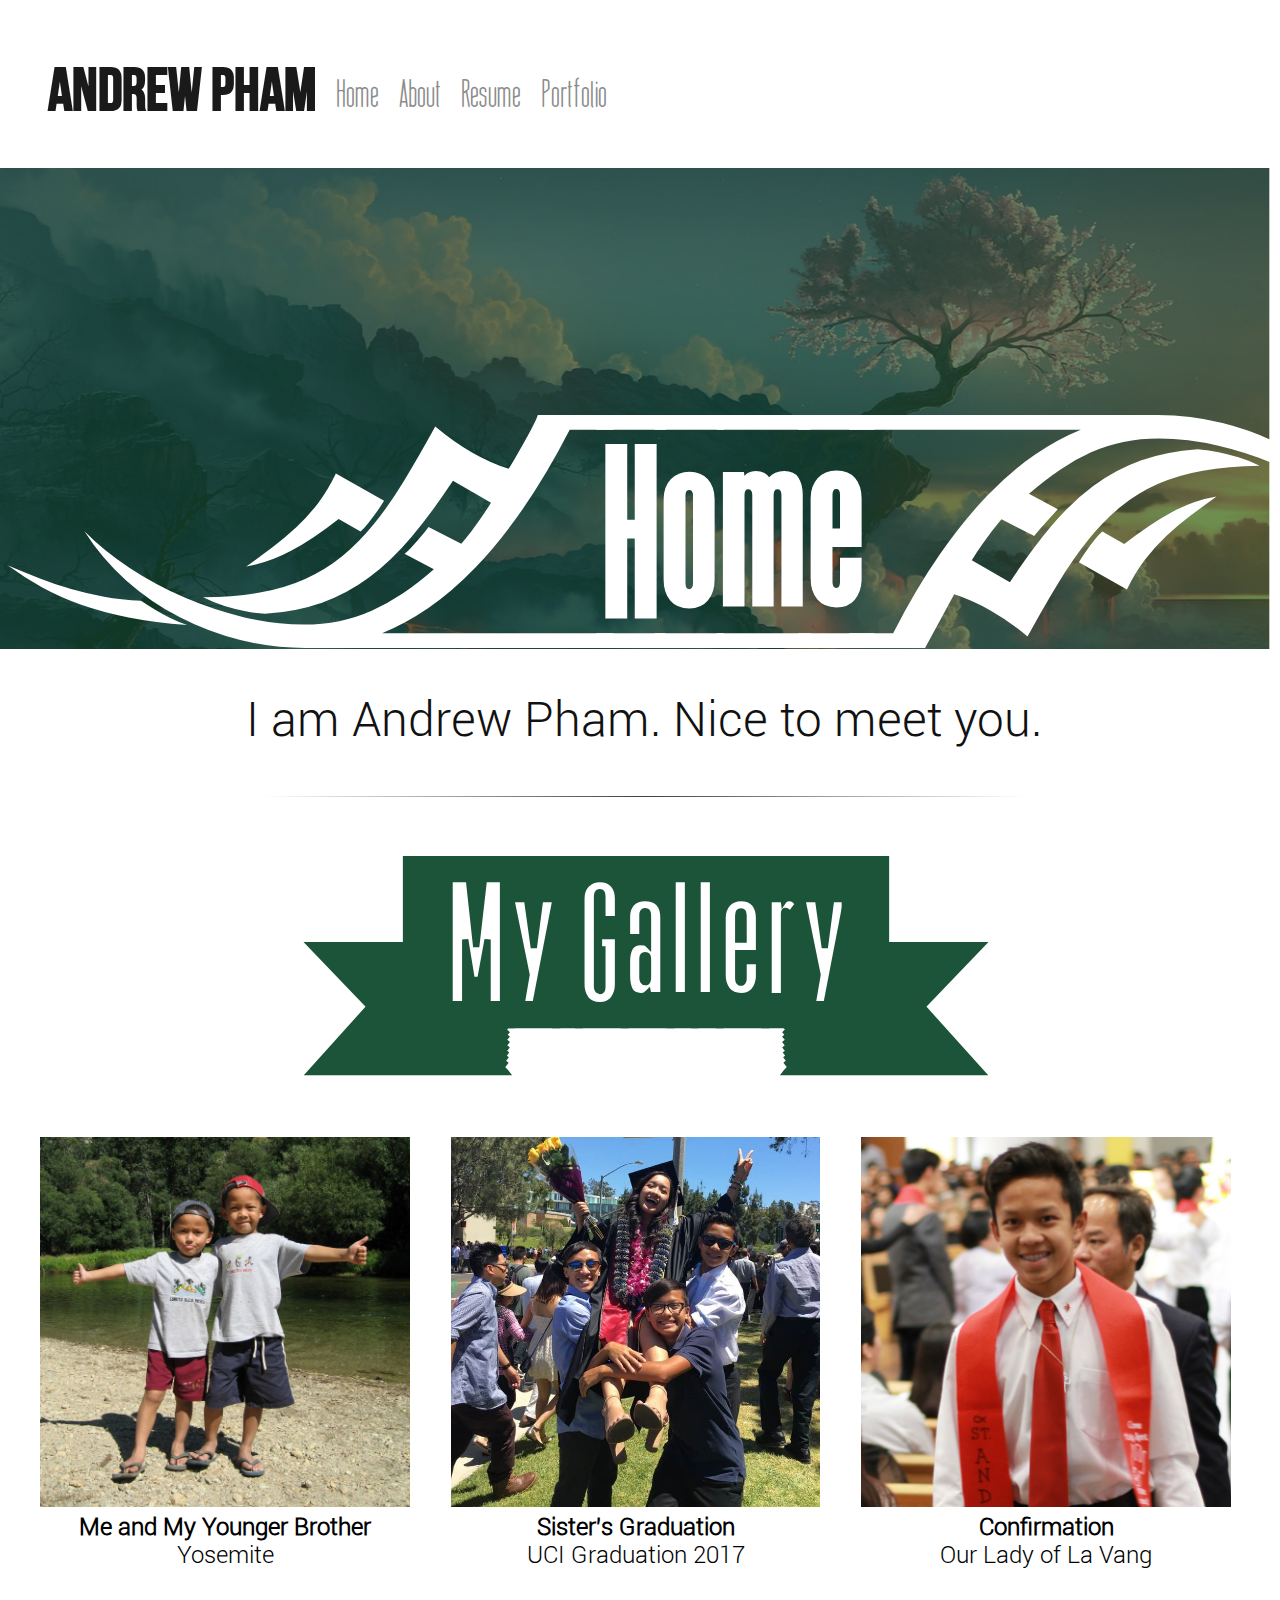
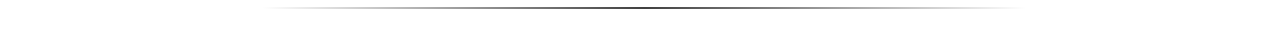
<file: index.html>
<!doctype html> 
<html lang="en">
    <head>
        <title>Andrew Pham | Home</title>
        <link rel="stylesheet" href="style.css" type="text/css">
    </head>
    <body>
        <div id="top">
         <h1>Andrew Pham</h1>
            <ul id="nav">
                <li><a href="index.html">Home</a></li>
                <li><a href="about.html">About</a></li>
                <li><a href="resume.html">Resume</a></li>
                <li><a href="portfolio.html">Portfolio</a></li>
            </ul>
        </div>
        <div id="dawn">
            <img src="images/scorched-earthfinal" id="cover" width= 100%>
                <div id="night">
                    <p id="intro">{Home}</p>
                </div>
                <div id="homedesc">
                    <p> I am Andrew Pham. Nice to meet you.</p>
                    <hr>
                </div>
                <h3>
                   {My Gallery}<br>
                </h3>
                <div id="front">
                    <div id="left">
                        <img src="images/Yosemite.jpg" width= 100%> <br> 
                            <div id="annie">
                                <b> Me and My Younger Brother </b> <br>
                                Yosemite
                            </div>
                    </div>
                    <div id="center">
                        <img src="images/Stephanie'sgrad.jpg" width= 100%> <br>
                        <div id"karma">
                            <b> Sister's Graduation </b> <br>
                                UCI Graduation 2017
                        </div>
                    </div>
                    <div id="right">
                        <img src="images/old.jpg" width= 100%> <br>
                        <div id="masteryi">
                             <b> Confirmation </b> <br>
                                Our Lady of La Vang
                        </div>
                        </div>
                    </div>
                 </div>
                 
                <br>
                <hr><hr>
                <br>
    </body>
</html>
</file>
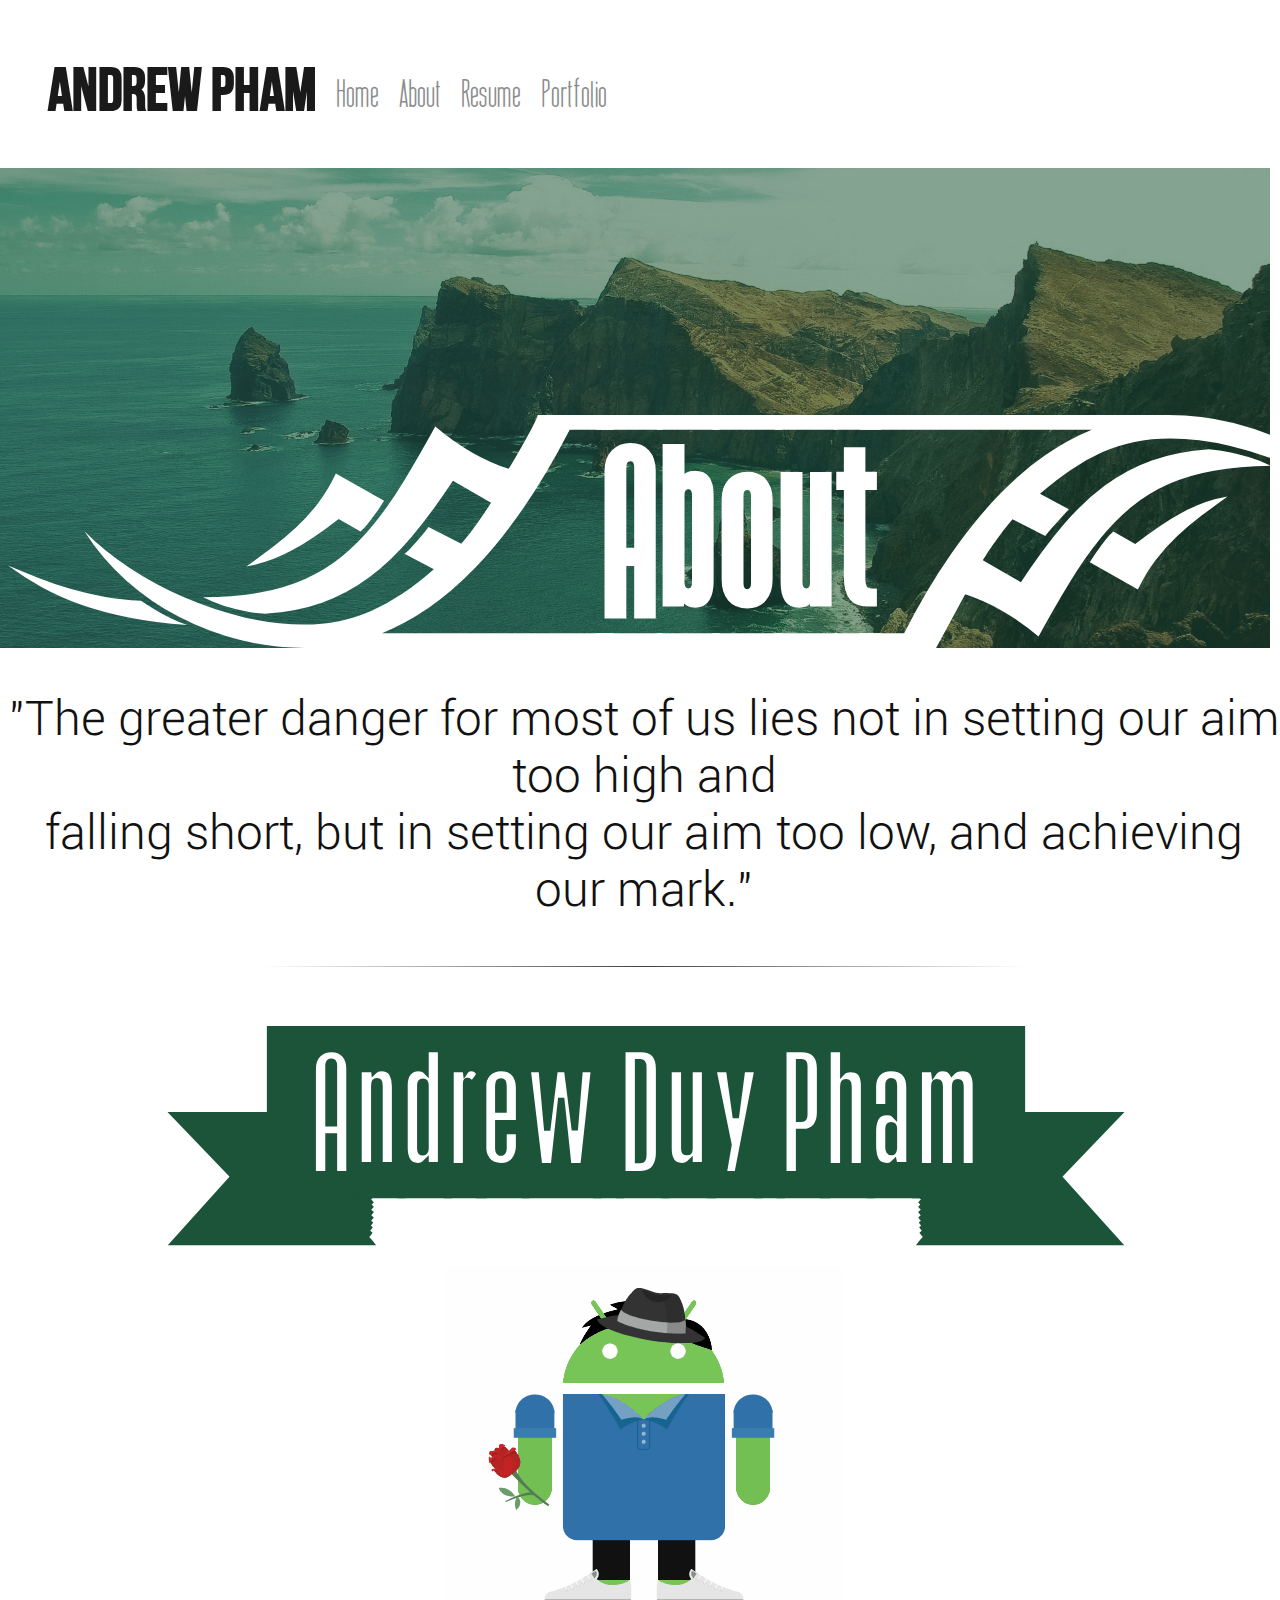
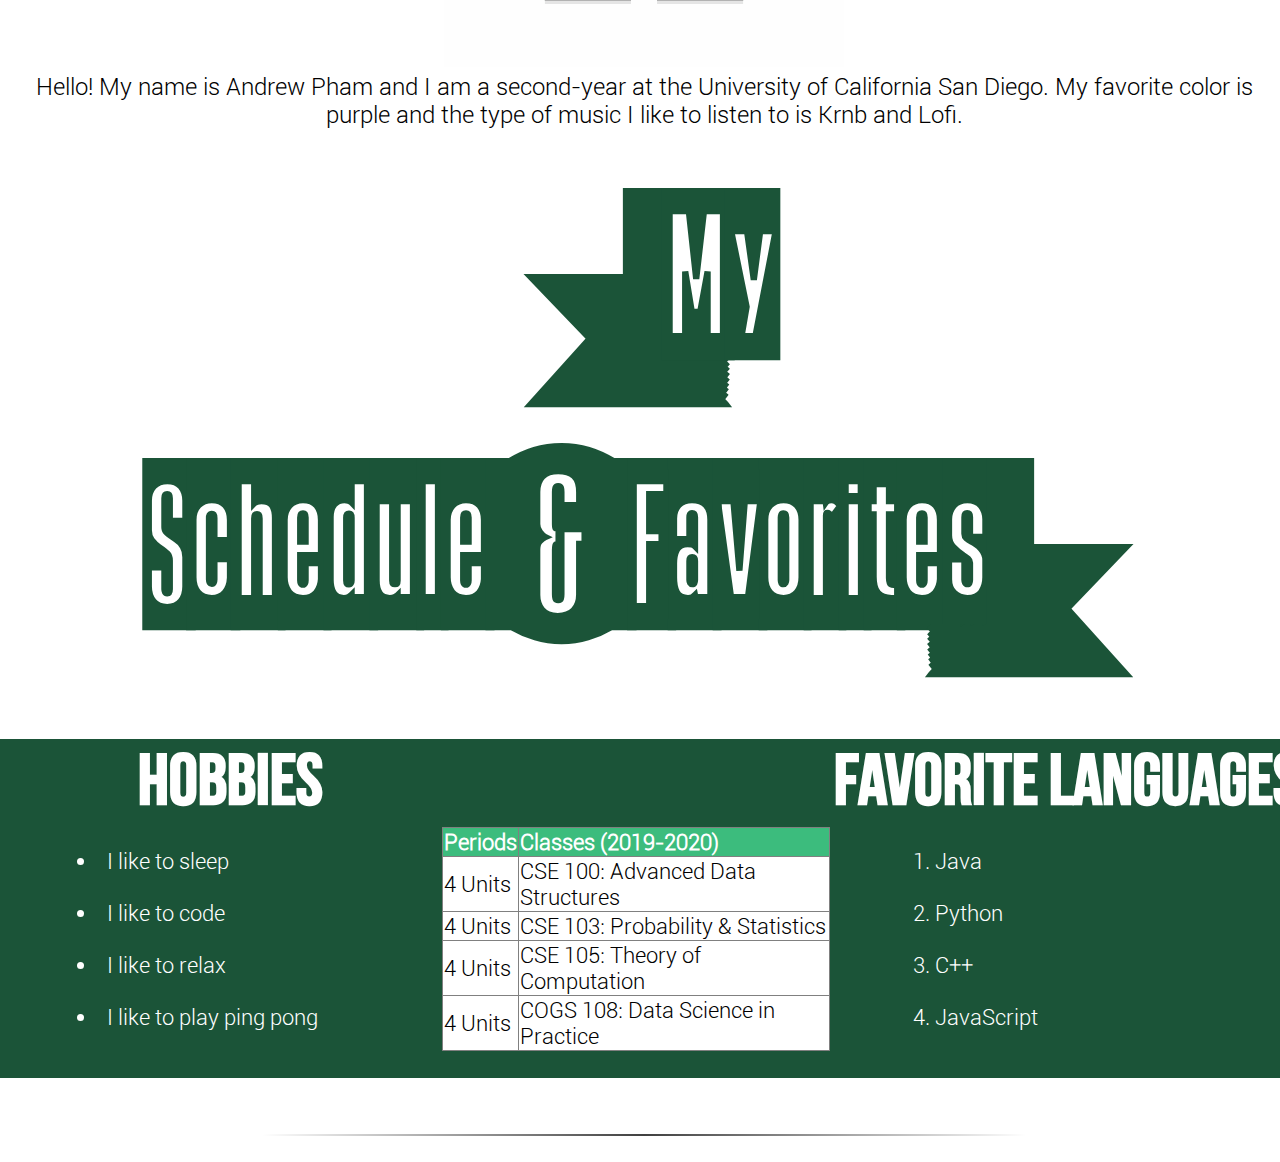
<file: about.html>
<!doctype html> 
<html lang="en">
    <head>
        <title>Andrew Pham | About</title>
        <link rel="stylesheet" href="style.css" type="text/css">
    </head>
    <body>
        <div id="top">
        <h1>Andrew Pham</h1>
        <ul id="nav">
            <li><a href="index.html">Home</a></li>
            <li><a href="about.html">About</a></li>
            <li><a href="resume.html">Resume</a></li>
            <li><a href="portfolio.html">Portfolio</a></li>
        </ul>
        </div>
        <div id="dawn">
            <img src="images/beachfinal.jpg"  id="cover" width= 100%>
                <div id="night">
                    <p id="intro">{About}</p>
                </div>
                <div id="homedesc">
                <p> "The greater danger for most of us lies not in setting our aim too high and 
                <br>
                falling short, but in setting our aim too low, and achieving our mark."
                </p>
                <hr>
                </div>
                <h3>
                   {Andrew Duy Pham}<br>
                </h3>
                <div id="confirmation">
                    <img src="images/andrew.gif"></img><br>
                                Hello! My name is Andrew Pham and I am a second-year at the University of California San Diego. My favorite color is purple and the type of music I like to listen to is Krnb and Lofi.<br>
                </div>
                <h3>
                   {My Schedule&Favorites}<br>
                </h3>
                <div id="front">
                    <div id="facts">
                            <div id="hobbies">
                                <center><h5>Hobbies</h5></center>
                            <ul>
                                <li>I like to sleep</li><br>
                                <li>I like to code</li><br>
                                <li>I like to relax</li><br>
                                <li>I like to play ping pong</li><br>
                            </ul>
                            </div>
                             <div id="table">
                                <table border="1" width= 100%>
                                    <center><th>Periods</th><th>Classes (2019-2020)</th></center>
                                        <tr><td> 4 Units</td><td> CSE 100: Advanced Data Structures</td></tr>
                                        <tr><td> 4 Units</td><td> CSE 103: Probability & Statistics</td></tr>
                                        <tr><td> 4 Units</td><td> CSE 105: Theory of Computation</td></tr>
                                        <tr><td> 4 Units</td><td> COGS 108: Data Science in Practice</td></tr>
                                </table>
                        </div>
                            <div id="song">
                                <center><h5>Favorite Languages</h5></center>
                                 <ol>
                                    <li> Java </li><br>
                                    <li> Python </li><br>
                                    <li> C++ </li><br>
                                    <li> JavaScript </li><br>
                                </ol>
                            </div>
                        </div>
                        </div>
                    
                    <br>
                
        
        
        
                <br>
                <hr><hr>
                <br>
        </div>
    </body>
    
</html>
</file>
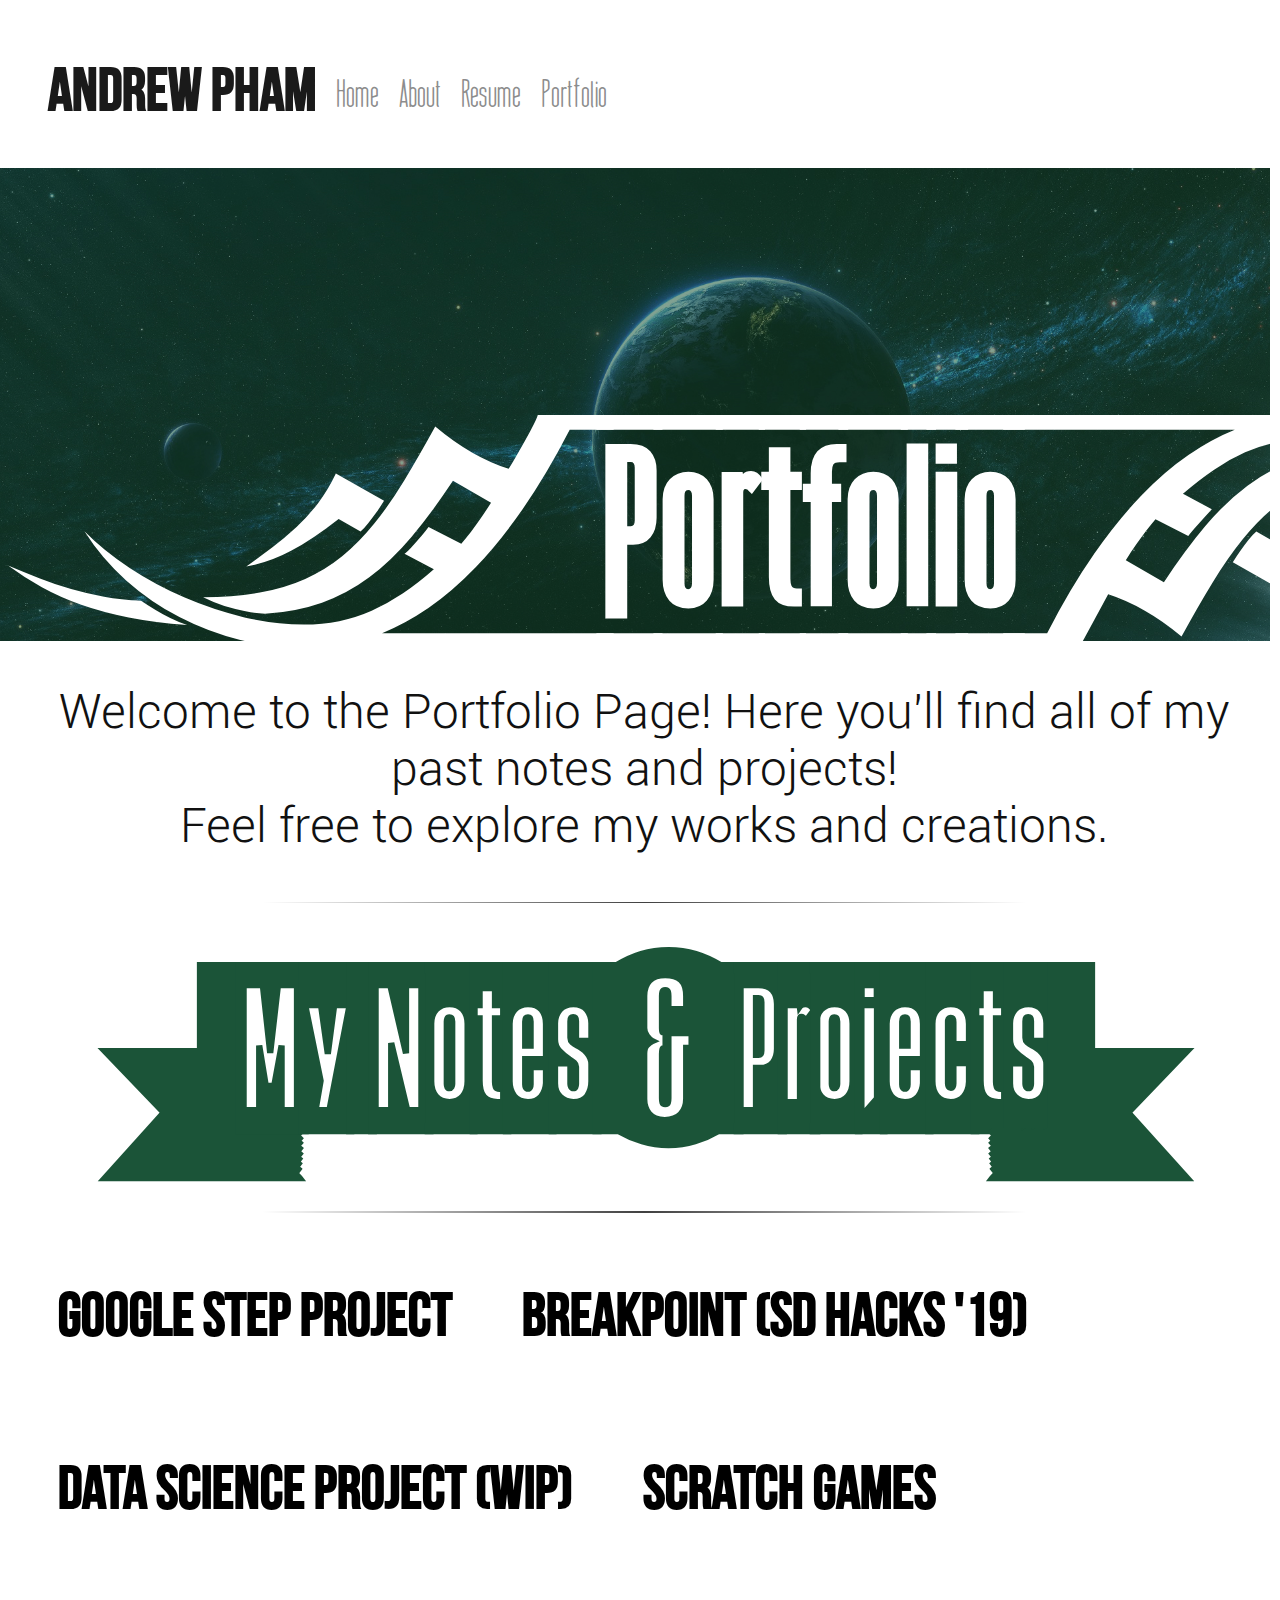
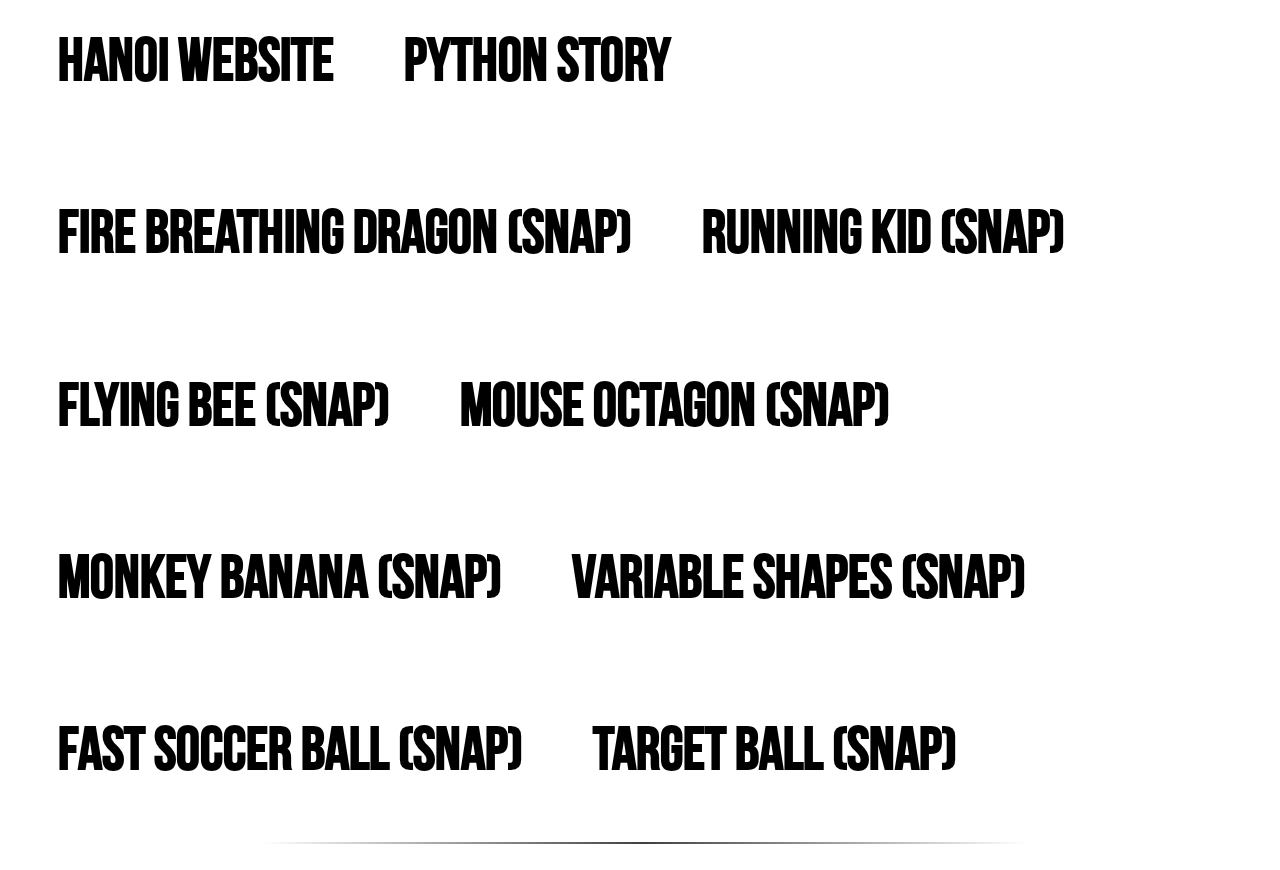
<file: portfolio.html>
<!doctype html> 
<html lang="en">
    <head>
        <title>Andrew Pham | Portfolio</title>
        <link rel="stylesheet" href="style.css" type="text/css">
    </head>
    <body>
        <div id="top">
         <h1>Andrew Pham</h1>
        <ul id="nav">
            <li><a href="index.html">Home</a></li>
            <li><a href="about.html">About</a></li>
            <li><a href="resume.html">Resume</a></li>
            <li><a href="portfolio.html">Portfolio</a></li>
        </ul>
        </div>
        <div id="dawn">
            <img src="images/spacefinal.jpg" id="cover" width= 100%>
                <div id="night">
                    <p id="intro"> {Portfolio}</p>
                </div>
                <div id="homedesc">
                <p> Welcome to the Portfolio Page! Here you'll find all of my past notes and projects!<br>
                    Feel free to explore my works and creations.</p>
                <hr>
                </div>
                
                <h3>{My Notes&Projects}</h3>
                <br>
                <hr><hr>
                <br>
                <div id="projects">
                    <center>
                    <a href="https://github.com/googleinterns/step152-2020"><h1>Google STEP Project</h1></a>
                    <a href="https://github.com/shonepatil/breakpoint"><h1>BreakPoint (SD Hacks '19)</h1></a>
                    <a href="https://github.com/COGS108/group018_fa20" target="_blank"><h1>Data Science Project (WIP)</h1></a>
                    <a href="scratch.html"><h1>Scratch Games</h1></a>
                    <a href="https://hanoiviettwoproject.weebly.com" target="_blank"><h1>Hanoi Website</h1></a>
                    <a href="https://repl.it/@AndrewPham2/StoryMapping" target="_blank"><h1>Python Story</h1></a>
                    <a href="https://youtu.be/9oB_AGduZYQ" target="_blank"><h1>Fire Breathing Dragon (SNAP)</h1></a>
                    <a href="https://youtu.be/FxvGHylVzkg" target="_blank"><h1>Running Kid (SNAP)</h1></a>
                    <a href="https://youtu.be/3wlxIlNjlYU" target="_blank"><h1>Flying Bee (SNAP)</h1></a>
                    <a href="https://youtu.be/Cw6o7gWtigI" target="_blank"><h1>Mouse Octagon (SNAP)</h1></a>
                    <a href="https://youtu.be/1HthTXK7AAY" target="_blank"><h1>Monkey Banana (SNAP)</h1></a>    
                    <a href="https://youtu.be/vvrsbl51lIg" target="_blank"><h1>Variable Shapes (SNAP)</h1></a>
                    <a href="https://youtu.be/JlzEeZUk2Nc" target="_blank"><h1>Fast Soccer Ball (SNAP)</h1></a>
                    <a href="https://youtu.be/CrVTVDi1WYo" target="_blank"><h1>Target Ball (SNAP)</h1></a>
                    </center>
                </div>
                <br>
                <hr><hr>
                <br>
    </body>
</html>
</file>
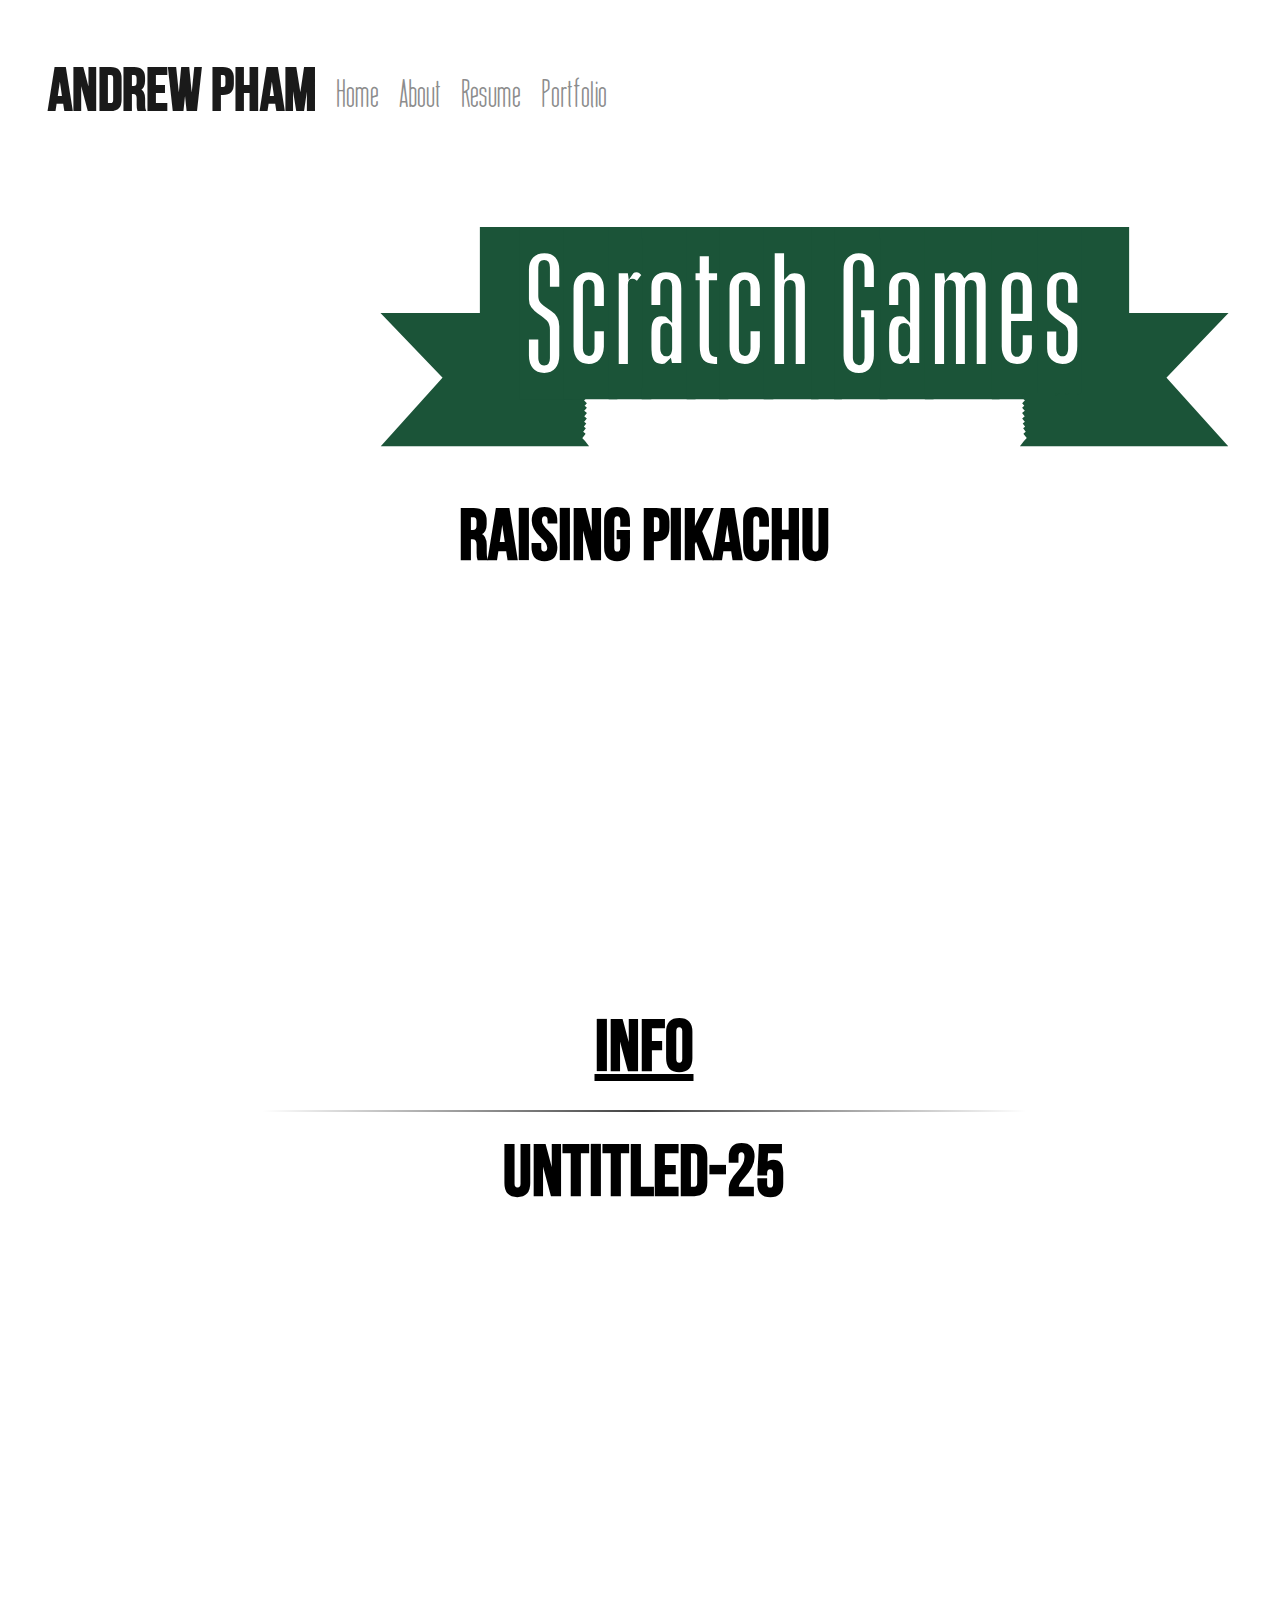
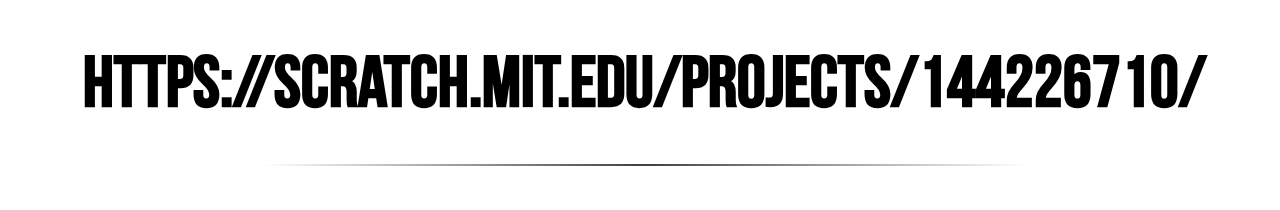
<file: scratch.html>
<!doctype html> 
<html lang="en">
    <head>
        <title>Andrew Pham | Scratch</title>
        <link rel="stylesheet" href="style.css" type="text/css">
    </head>
    <body>
        <div id="top">
         <h1>Andrew Pham</h1>
        <ul id="nav">
            <li><a href="index.html">Home</a></li>
            <li><a href="about.html">About</a></li>
            <li><a href="resume.html">Resume</a></li>
            <li><a href="portfolio.html">Portfolio</a></li>
        </ul>
        </div>
        <br><br><br><br><br><br><br><br><br>
        <center><h3>{Scratch Games}</h3></center>
        <br><br>
            <center>
            <h4>Raising Pikachu</h4>
            <iframe src="https://scratch.mit.edu/projects/186772302/embed" allowtransparency="true" width="485" height="402" frameborder="0" scrolling="no" allowfullscreen></iframe>
            </center>
            <br>
            <center><h4><a href="https://scratch.mit.edu/projects/186772302/" target="_blank">Info</a></h4></center>
            <br>
            <hr><hr>
            <br>
            <center>
            <h4>Untitled-25</h4>
            <iframe src="https://scratch.mit.edu/projects/144226710/embed" allowtransparency="true" width="485" height="402" frameborder="0" scrolling="no" allowfullscreen></iframe>
            </center>
            <br>
            <center><h4>https://scratch.mit.edu/projects/144226710/</h4></center>
                <br><br>
                <hr><hr>
                <br><br>
    </body>
</html>
</file>
<file: style.css>
@font-face{
    font-family: Anisha;
    src: url(Font/AnishaFree.otf);
}
@font-face{
    font-family: Tribal;
    src: url(Font/Tribal_Box.ttf);
}
@font-face{
    font-family: Bebas;
    src: url(Font/BebasNeue.otf);
}
@font-face{
    font-family: Cool;
    src: url(Font/ThinCool.ttf);
}
@font-face{
    font-family: York;
    src: url(Font/York.ttf);
}
@font-face{
    font-family: Bbox;
    src: url(Font/BlackBox.ttf);
}
@font-face{
    font-family: Roboto;
    src: url(Font/Roboto.ttf);
}
body{
    background-color: white;
    color: black;
    background-repeat: no-repeat;
    background-attachment: fixed;
    margin-right: 0px;
    
}

#nav {
    background-color: #fff;
    padding: -30px;
    list-style-type: none;
}

h1{
    font-family: "Bebas";
    border: solid black 0px;
    background-color: #ffffff;
    padding: 10px 20px 10px 50px;
    color: black;
    overflow: hidden;
    float: left;
    font-size: 60px;
}

h4{
    font-family: "Bebas";
    border: solid black 0px;
    background-color: #ffffff;
    padding: 0px -40px 0px -40px;
    margin: 0px -40px 0px -40px;
    color: black;
    overflow: hidden;
    font-size: 72px;
}

h5{
    font-family: "Bebas";
    border: solid black 0px;
    background-color: #1b5438;
    padding: 0px -40px 0px -40px;
    margin: 0px -40px 0px -40px;
    color: white;
    overflow: hidden;
    font-size: 72px;
}

#intro{
    color: white;
    text-align: center;
    font-family: "Tribal";
    font-size: 280px;
    padding: -10px;
    margin-top: 180px;
}
#homedesc{
    text-align: center;
    color: #111;
    font-family: "Roboto";
    font-size: 48px;
}
h3{
    color: #1b5438;
    font-family: "Bbox";
    font-size: 200px;
    text-align: center;
    margin: 10px;
}
#top {
    background-color: #ffffff;
    width: 100%;
    margin-top: -10px;
    margin-left: -10px;
    margin-bottom: -10px;
    margin-right: -20px;
    opacity: .9;
}

#front{
    margin: 40px 0px 0px 0px;
    padding: 20px;
}

#left{
    text-align: left;
    width: 30%;
    display: inline-block;
    margin-right: 3%;
    margin-left: 1%;
    font-family: "Roboto";
    color: black;
    font-size: 150%;
}

#center{
    text-align: center;
    width: 30%;
    display: inline-block;
    margin-right: 3%;
    font-family: "Roboto";
    color: black;
    font-size: 150%;
}

#right{
    text-align: right;
    width: 30%;
    display: inline-block;
    margin-right: 1%;
    font-family: "Roboto";
    color: black;
    font-size: 150%;
}

#champs{
    margin: 40px 0px 0px 0px;
    padding: 20px;
}
#annie{
    text-align: center;
    font-family: "Roboto";
}
#karma{
    text-align: center;
    font-family:"Roboto";
}
#masteryi{
    text-align: center;
    font-family: "Roboto";
}

#night {
    position: absolute;
    text-align: center;
    top: 20%;
    width: 100%;
    height: 100px;
}
#confirmation{
    text-align: center;
    margin-top: 20px;
    font-family: "Roboto";
    font-size: 24px;
}
#facts{
    margin: 0px 10px 0px -30px;
    padding: -10px;
    width: 105%;
    color: white;
    background-color: #1b5438;
}
#table{
    text-align: left;
    width: 30%;
    display: inline-block;
    margin-right: 3%;
    margin-left: 1%;
    font-family: "Roboto";
    color: white;
    font-size: 140%;
}
#hobbies{
    text-align: left;
    width: 30%;
    display: inline-block;
    margin-left: 3%;
    font-family: "Roboto";
    color: white;
    font-size: 140%;
    list-style-position: inside;
}
#song{
    text-align: left;
    width: 30%;
    display: inline-block;
    font-family: "Roboto";
    color: white;
    font-size: 140%;
    list-style-position: inside;
}
#notes{
    text-align: center;
    display: inline-block;
    width: 100%;
}
#projects{
    display: inline-block;
    text-align: center;
    width: 100%;
}
#in{
    padding-top: 10px;
    padding-bottom: 20px;
}
#good{
    width: 30%;
    display: inline-block;
    margin-left: 20%;
}
#status{
    top: 25px;
    width: 45%;
    display: inline-block;
}

#bottom{
    background-color: white;
    width: 100%;
    height: 70px;
    margin: -10px -10px -80px -10px;
    color: black;
}

#contacts{
    font-family: "Roboto";
    font-size: 30px;
    text-align: center;
    margin-top: 10px;
    margin-left: 20px;
}
#social{
    text-align: center;
}

hr{ 
  border: 0;
  height: 1px; 
  background-image: linear-gradient(to right, rgba(0, 0, 0, 0), rgba(0, 0, 0, 0.75), rgba(0, 0, 0, 0)); 
  text-align: center;
  width: 60%;
  margin: auto;
}

table{
    border-collapse: collapse;
}
th{
    background-color: #3cbc7d;
    color: white;
}
tr{
    background-color: white;
    color: black;
}
tr:hover{
    background-color: #ddeaff;
}
 
li a {
    display: block;
    font-family: "Cool";
    font-size: 40px;
    color: grey;
    text-align: right;
    margin-top: 65px;
    padding-right: 20px;
    text-decoration: none;
    background-color: #ffffff;
    float: left;
}

li a:hover {
    color: black;
} 

h4 a {
    color: black;
}
h4 a:hover{
    color:grey;
}

#cover{
    margin: -10px;
    padding: -10px;
}
</file>
